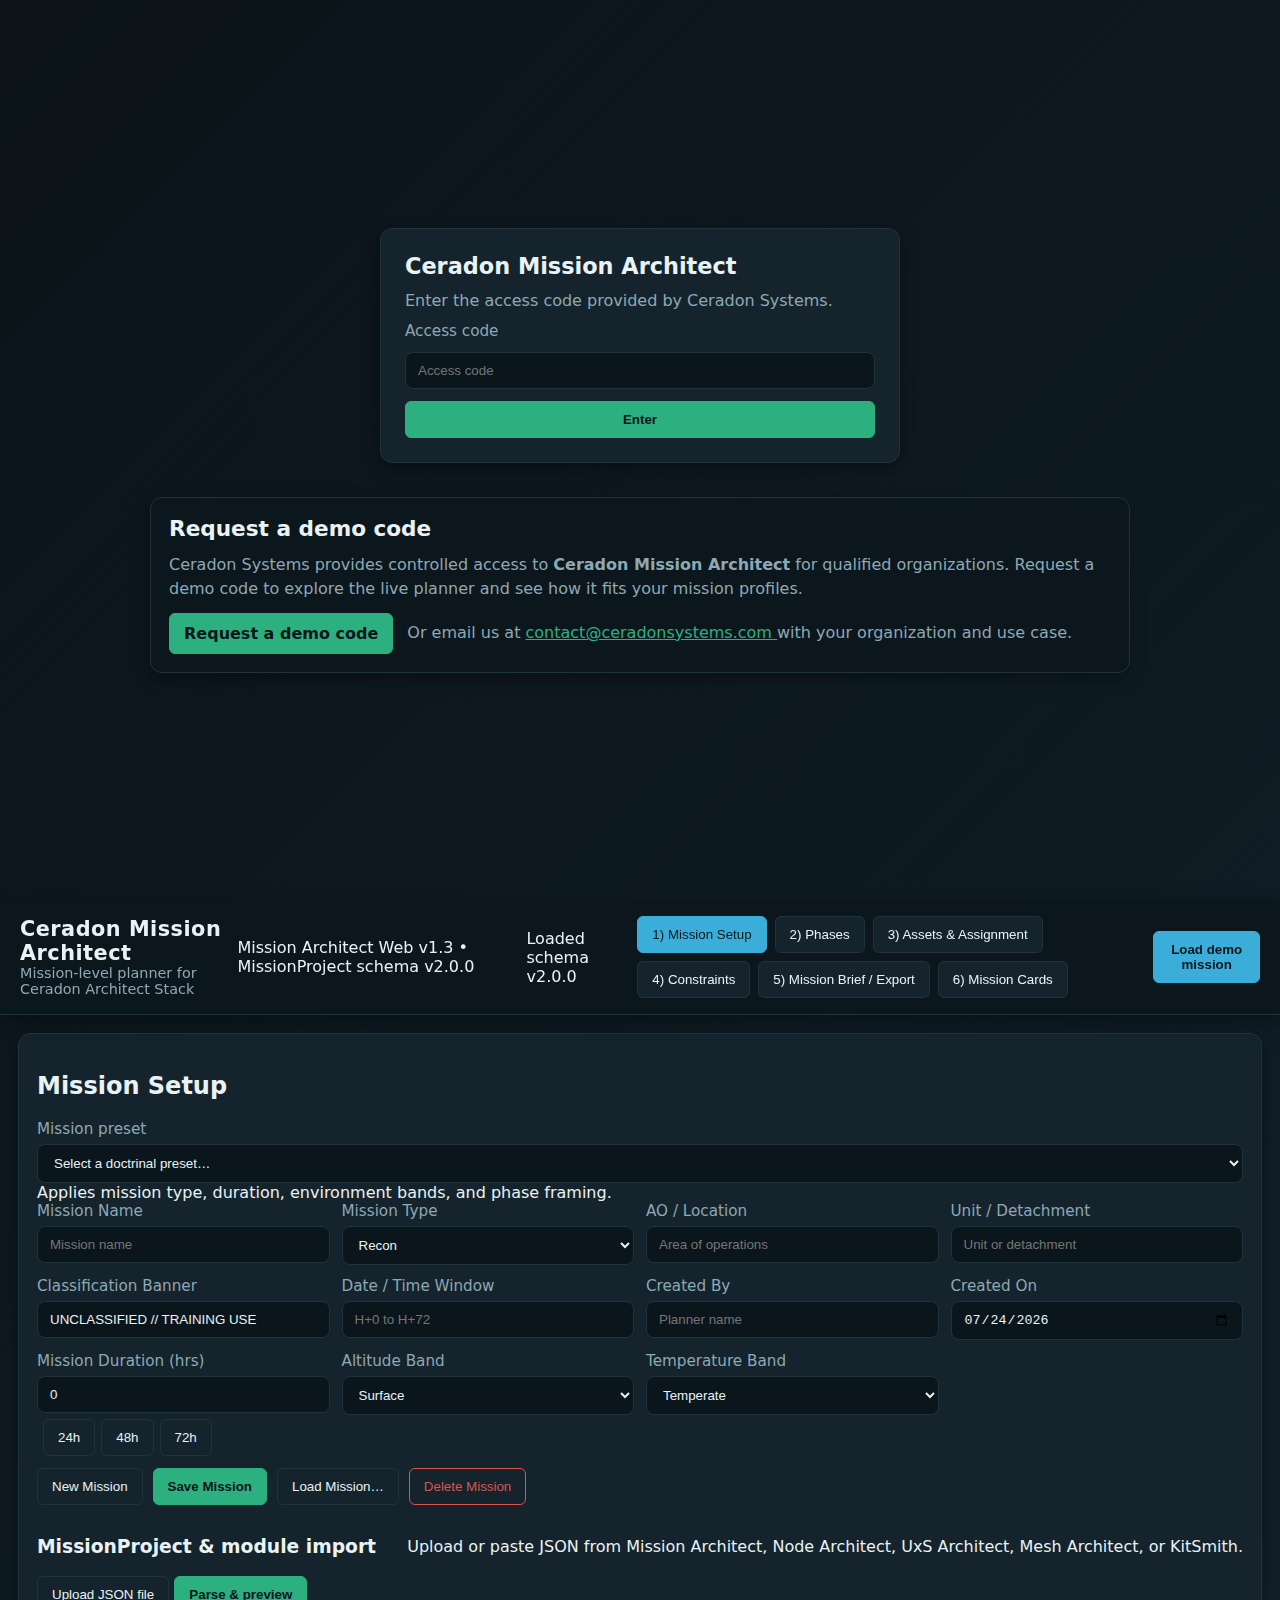
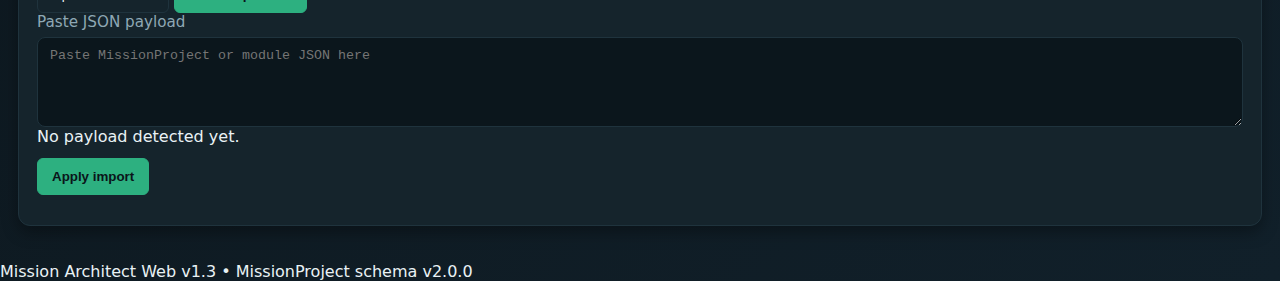
<file: index.html>
<!DOCTYPE html>
<html lang="en">
<head>
  <meta charset="UTF-8">
  <meta name="viewport" content="width=device-width, initial-scale=1.0">
  <title>Ceradon Mission Architect</title>
  <script src="mission_project.js"></script>
  <link rel="stylesheet" href="styles.css">
</head>
  <body>
  <div id="access-gate" class="access-overlay" style="display: none;">
    <div class="gate-card">
      <h1>Ceradon Mission Architect</h1>
      <p class="gate-subtitle">Enter the access code provided by Ceradon Systems.</p>
      <label for="demo-code">Access code</label>
      <input id="demo-code" type="password" autocomplete="off" placeholder="Access code">
      <button id="demo-enter" class="primary-btn">Enter</button>
      <div id="demo-error" class="error-message" style="display:none;">Invalid code.</div>
    </div>

    <section id="demo-request" class="demo-request">
      <div class="demo-request-inner">
        <h2>Request a demo code</h2>
        <p>
          Ceradon Systems provides controlled access to <strong>Ceradon Mission Architect</strong> for qualified organizations.
          Request a demo code to explore the live planner and see how it fits your mission profiles.
        </p>
        <div class="demo-request-actions">
          <a
            id="demo-request-button"
            class="primary-btn demo-request-btn"
            href="mailto:contact@ceradonsystems.com?subject=Demo%20code%20request%20%E2%80%93%20Ceradon%20Mission%20Architect&body=Hi%20Ceradon%20team,%0D%0A%0D%0AI%27d%20like%20to%20request%20a%20demo%20access%20code%20for%20Ceradon%20Mission%20Architect.%0D%0A%0D%0AOrganization:%20%0D%0AUse%20case:%20%0D%0ATimeline:%20%0D%0A%0D%0AThank%20you.">
            Request a demo code
          </a>

          <p class="demo-request-email">
            Or email us at
            <a href="mailto:contact@ceradonsystems.com?subject=Demo%20code%20request%20%E2%80%93%20Ceradon%20Mission%20Architect">
              contact@ceradonsystems.com
            </a>
            with your organization and use case.
          </p>
        </div>
      </div>
    </section>
  </div>

  <div id="app-root">
    <div id="statusBanner" class="status-banner" style="display:none;"></div>
    <header class="top-nav">
      <div class="branding">
        <div class="title">Ceradon Mission Architect</div>
        <div class="subtitle">Mission-level planner for Ceradon Architect Stack</div>
      </div>
      <div class="version-chip" id="headerVersion"></div>
      <div class="schema-chip" id="schemaBadge"></div>
      <nav class="nav-tabs">
        <button class="nav-btn" data-target="setup">1) Mission Setup</button>
        <button class="nav-btn" data-target="phases">2) Phases</button>
        <button class="nav-btn" data-target="assets">3) Assets &amp; Assignment</button>
        <button class="nav-btn" data-target="constraints">4) Constraints</button>
        <button class="nav-btn" data-target="brief">5) Mission Brief / Export</button>
        <button class="nav-btn" data-target="mission-cards">6) Mission Cards</button>
      </nav>
      <button id="loadExampleBtn" class="accent-btn">Load demo mission</button>
    </header>

    <main>
      <section id="setup" class="panel active">
        <h2>Mission Setup</h2>
        <div class="preset-row">
            <label class="preset-label">Mission preset
            <select id="missionPreset">
              <option value="">Select a doctrinal preset…</option>
              <option value="cold-weather" data-desc="Ridge recon with mesh relays, 24-36h, alpine bands, mesh-heavy" title="Ridge recon with mesh relays, 24-36h, alpine bands, mesh-heavy">Cold-weather ridge mesh recon</option>
              <option value="urban-ew" data-desc="Urban lane in contested EW, 18-24h, dense structures, C-UAS aware" title="Urban lane in contested EW, 18-24h, dense structures, C-UAS aware">Urban mesh lane in EW environment</option>
              <option value="partner-uxs" data-desc="Partner sustainment with UxS telemetry, 36-48h, mixed terrain" title="Partner sustainment with UxS telemetry, 36-48h, mixed terrain">Partner-force sustainment &amp; UxS support</option>
            </select>
          </label>
          <div id="presetHelper" class="preset-helper">Applies mission type, duration, environment bands, and phase framing.</div>
        </div>
        <div class="grid two-col">
          <label>Mission Name<input id="missionName" type="text" placeholder="Mission name"></label>
          <label>Mission Type
            <select id="missionType">
              <option>Recon</option>
              <option>Mesh Lane</option>
              <option>Resupply</option>
              <option>UxS Test</option>
              <option>Custom</option>
            </select>
          </label>
          <label>AO / Location<input id="missionAo" type="text" placeholder="Area of operations"></label>
          <label>Unit / Detachment<input id="missionUnit" type="text" placeholder="Unit or detachment"></label>
          <label>Classification Banner<input id="missionBanner" type="text" value="UNCLASSIFIED // TRAINING USE"></label>
          <label>Date / Time Window<input id="missionTime" type="text" placeholder="H+0 to H+72"></label>
          <label>Created By<input id="missionCreator" type="text" placeholder="Planner name"></label>
          <label>Created On<input id="missionDate" type="date"></label>
          <label>Mission Duration (hrs)
            <div class="inline-input">
              <input id="missionDuration" type="number" min="0" placeholder="0">
              <div class="chip-row">
                <button class="secondary-btn" type="button" data-duration="24">24h</button>
                <button class="secondary-btn" type="button" data-duration="48">48h</button>
                <button class="secondary-btn" type="button" data-duration="72">72h</button>
              </div>
            </div>
          </label>
          <label>Altitude Band
            <select id="missionAltitude"></select>
          </label>
          <label>Temperature Band
            <select id="missionTemperature"></select>
          </label>
        </div>
        <div class="button-row">
          <button id="newMissionBtn" class="secondary-btn">New Mission</button>
          <button id="saveMissionBtn" class="primary-btn">Save Mission</button>
          <div class="dropdown">
            <button id="loadMissionBtn" class="secondary-btn">Load Mission…</button>
            <div id="savedMissionsList" class="dropdown-content"></div>
          </div>
          <button id="deleteMissionBtn" class="danger-btn">Delete Mission</button>
        </div>

        <section class="import-panel">
          <div class="panel-header">
            <h3>MissionProject &amp; module import</h3>
            <div class="muted">Upload or paste JSON from Mission Architect, Node Architect, UxS Architect, Mesh Architect, or KitSmith.</div>
          </div>
          <div class="import-actions">
            <button id="importFileBtn" class="secondary-btn" type="button">Upload JSON file</button>
            <input type="file" id="unifiedImportFile" accept="application/json" style="display:none" />
            <button id="parseImportBtn" class="primary-btn" type="button">Parse &amp; preview</button>
          </div>
          <label>Paste JSON payload
            <textarea id="unifiedImportInput" placeholder="Paste MissionProject or module JSON here"></textarea>
          </label>
          <div id="importPreview" class="import-preview muted">No payload detected yet.</div>
          <div class="button-row">
            <button id="applyImportBtn" class="primary-btn" type="button">Apply import</button>
          </div>
        </section>
      </section>

      <section id="phases" class="panel">
        <div class="panel-header">
          <h2>Phases</h2>
          <button id="addPhaseBtn" class="primary-btn">Add Phase</button>
        </div>
        <div id="phasesContainer" class="phase-list"></div>
      </section>

      <section id="assets" class="panel">
        <div class="panel-header">
          <h2>Assets &amp; Assignment</h2>
          <div>
            <button id="addAssetBtn" class="primary-btn">Add Asset</button>
            <button id="seedAssetsBtn" class="secondary-btn">Load Demo Assets</button>
          </div>
        </div>
        <div class="asset-table" id="assetTable"></div>
        <h3>Assignment Matrix</h3>
        <div id="assignmentMatrix" class="matrix"></div>
        <div class="panel-header">
          <h3>Phase &amp; Asset Summary</h3>
        </div>
        <div id="phaseAssetSummary" class="phase-summary"></div>
        <div class="panel-header">
          <h3>Roles &amp; Phase Assignments</h3>
          <button id="addAssignmentBtn" class="primary-btn" type="button">Add Assignment</button>
        </div>
        <div id="roleAssignment" class="asset-table"></div>
      </section>

      <section id="constraints" class="panel">
        <h2>Constraints</h2>
        <div class="grid two-col">
          <label>Time Window<input id="constraintTime" type="text"></label>
          <label>Environment<input id="constraintEnvironment" type="text"></label>
          <label>Expected C-UAS threat level
            <select id="constraintCuas">
              <option value="">Not assessed</option>
              <option value="Low">Low</option>
              <option value="Medium">Medium</option>
              <option value="High">High</option>
            </select>
          </label>
          <label>RF / EW Constraints<textarea id="constraintRf"></textarea></label>
          <label>EW threat summary<textarea id="constraintEw"></textarea></label>
          <label>Logistics Constraints<textarea id="constraintLogistics"></textarea></label>
          <label>Max Sorties<input id="constraintSorties" type="number" min="0" placeholder="e.g., 6"></label>
          <label>Min Battery Reserve (%)<input id="constraintReserve" type="number" min="0" max="100" step="5"></label>
          <label class="checkbox-row"><input type="checkbox" id="constraintRfCoverage"> Require RF coverage redundancy</label>
        </div>
        <label>Success Criteria<div id="successCriteriaList" class="editable-list"></div></label>
        <label>Risk Notes<textarea id="constraintRisk"></textarea></label>
      </section>

      <section id="brief" class="panel">
        <div class="panel-header">
          <h2>Mission Brief / Export</h2>
          <div class="button-row">
            <button id="printBtn" class="secondary-btn">Print / Save as PDF</button>
            <button id="downloadJsonBtn" class="primary-btn">Export MissionProject JSON</button>
            <button id="copyJsonBtn" class="secondary-btn">Copy MissionProject JSON</button>
            <button id="exportOverlayBtn" class="secondary-btn">Export GeoJSON</button>
          </div>
        </div>
        <article id="missionBrief" class="brief"></article>
        <section class="feasibility" id="feasibilityPanel"></section>
        <div class="export-block">
          <div class="panel-header">
            <h3>ATAK JSON Stub</h3>
            <button id="copyAtakBtn" class="secondary-btn">Copy ATAK Stub</button>
          </div>
          <textarea id="atakStub" readonly></textarea>
        </div>
      </section>

      <section id="mission-cards" class="panel">
        <div class="panel-header">
          <div>
            <h2>Mission Cards</h2>
            <p class="muted">Operator-facing cards driven by the shared MissionProject.</p>
          </div>
          <div class="button-row">
            <button id="printCardsBtn" class="secondary-btn">Print Mission Cards</button>
          </div>
        </div>
        <div id="missionSummaryBanner" class="mission-summary"></div>
        <section class="cards" id="missionCards"></section>
      </section>

      <section id="change-log" class="panel change-log-panel">
        <div class="panel-header">
          <h2>Change Log</h2>
          <p class="muted">Latest updates to the Ceradon Mission Architect SPA.</p>
        </div>
        <div id="changeLogList" class="change-log-list"></div>
      </section>
    </main>
    <footer class="app-footer">
      <div id="footerVersion"></div>
    </footer>
  </div>

  <script src="app.js"></script>
  <script>
    const DEMO_ACCESS_CODE = "MISSION-ORB-593";
    const STORAGE_KEY = "mission_architect_access_granted";
    let failedAttempts = 0;

    document.addEventListener("DOMContentLoaded", () => {
      const gate = document.getElementById("access-gate");
      const app = document.getElementById("app-root");
      const input = document.getElementById("demo-code");
      const button = document.getElementById("demo-enter");
      const errorEl = document.getElementById("demo-error");

      if (!gate || !app || !input || !button || !errorEl) return;

      const lockUi = () => {
        gate.style.display = "flex";
        app.style.display = "block";
        document.body.classList.add("app-locked");
        errorEl.style.display = "none";
      };

      const unlock = () => {
        gate.style.display = "none";
        app.style.display = "block";
        document.body.classList.remove("app-locked");
        errorEl.style.display = "none";
        failedAttempts = 0;
        if (!localStorage.getItem(STORAGE_KEY)) {
          localStorage.setItem(STORAGE_KEY, "true");
          if (window.loadDemoMission) window.loadDemoMission();
        }
      };

      const accessGranted = localStorage.getItem(STORAGE_KEY) === "true";
      if (accessGranted) {
        unlock();
        return;
      }

      lockUi();

      const checkCode = () => {
        const value = input.value.trim();
        if (value === DEMO_ACCESS_CODE) {
          unlock();
        } else {
          failedAttempts += 1;
          if (failedAttempts > 0) errorEl.style.display = "block";
        }
      };

      button.addEventListener("click", checkCode);
      input.addEventListener("keydown", (e) => {
        if (e.key === "Enter") {
          checkCode();
        }
      });
    });
  </script>
</body>
</html>
</file>
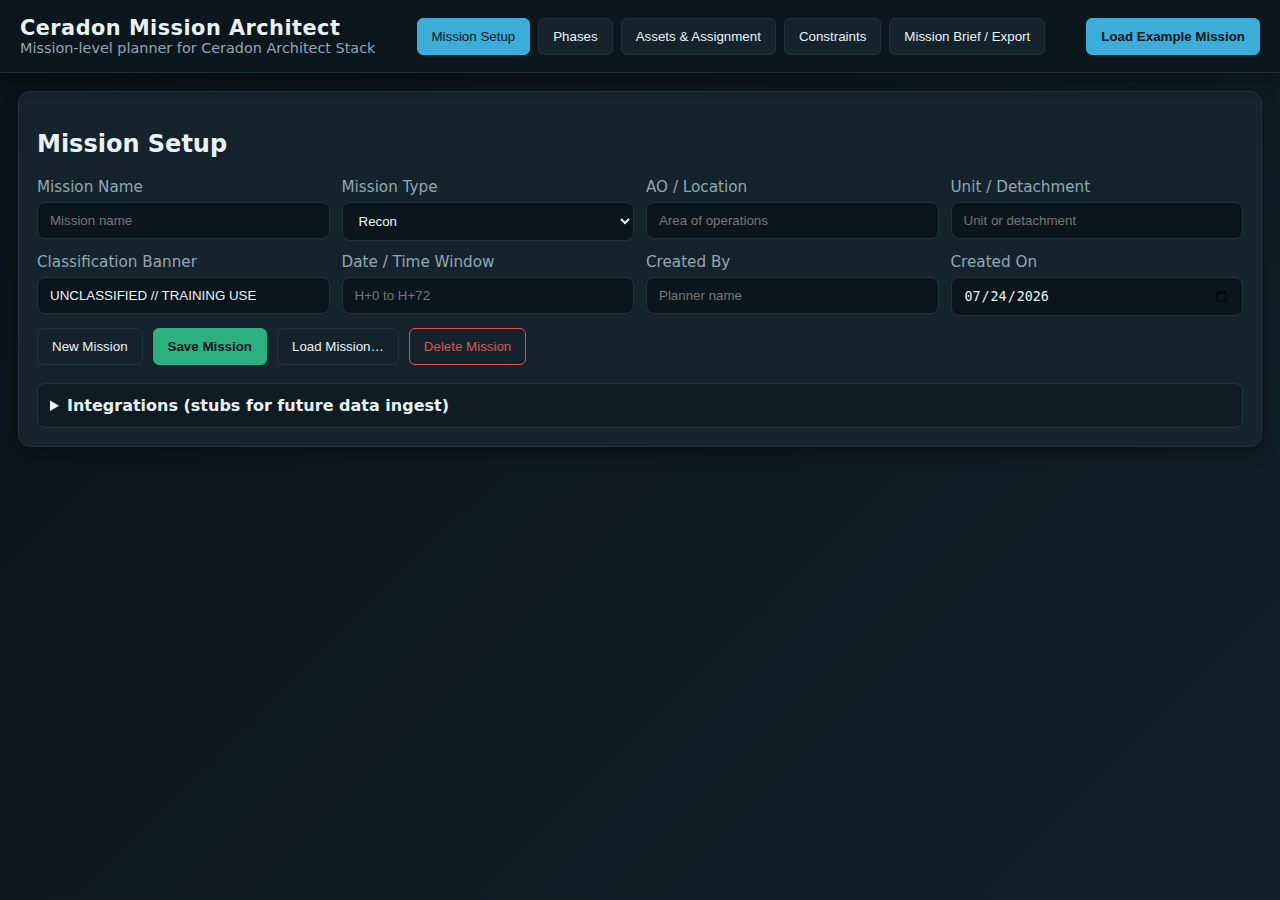
<file: web/index.html>
<!DOCTYPE html>
<html lang="en">
<head>
  <meta charset="UTF-8">
  <meta name="viewport" content="width=device-width, initial-scale=1.0">
  <title>Ceradon Mission Architect</title>
  <link rel="stylesheet" href="styles.css">
</head>
<body>
  <header class="top-nav">
    <div class="branding">
      <div class="title">Ceradon Mission Architect</div>
      <div class="subtitle">Mission-level planner for Ceradon Architect Stack</div>
    </div>
    <nav class="nav-tabs">
      <button class="nav-btn" data-target="setup">Mission Setup</button>
      <button class="nav-btn" data-target="phases">Phases</button>
      <button class="nav-btn" data-target="assets">Assets &amp; Assignment</button>
      <button class="nav-btn" data-target="constraints">Constraints</button>
      <button class="nav-btn" data-target="brief">Mission Brief / Export</button>
    </nav>
    <button id="loadExampleBtn" class="accent-btn">Load Example Mission</button>
  </header>

  <main>
    <section id="setup" class="panel active">
      <h2>Mission Setup</h2>
      <div class="grid two-col">
        <label>Mission Name<input id="missionName" type="text" placeholder="Mission name"></label>
        <label>Mission Type
          <select id="missionType">
            <option>Recon</option>
            <option>Mesh Lane</option>
            <option>Resupply</option>
            <option>UxS Test</option>
            <option>Custom</option>
          </select>
        </label>
        <label>AO / Location<input id="missionAo" type="text" placeholder="Area of operations"></label>
        <label>Unit / Detachment<input id="missionUnit" type="text" placeholder="Unit or detachment"></label>
        <label>Classification Banner<input id="missionBanner" type="text" value="UNCLASSIFIED // TRAINING USE"></label>
        <label>Date / Time Window<input id="missionTime" type="text" placeholder="H+0 to H+72"></label>
        <label>Created By<input id="missionCreator" type="text" placeholder="Planner name"></label>
        <label>Created On<input id="missionDate" type="date"></label>
      </div>
      <div class="button-row">
        <button id="newMissionBtn" class="secondary-btn">New Mission</button>
        <button id="saveMissionBtn" class="primary-btn">Save Mission</button>
        <div class="dropdown">
          <button id="loadMissionBtn" class="secondary-btn">Load Mission…</button>
          <div id="savedMissionsList" class="dropdown-content"></div>
        </div>
        <button id="deleteMissionBtn" class="danger-btn">Delete Mission</button>
      </div>

      <details class="integrations">
        <summary>Integrations (stubs for future data ingest)</summary>
        <div class="grid two-col">
          <div>
            <label>Paste Node Architect JSON<textarea id="nodeJson"></textarea></label>
            <button data-parse="node" class="secondary-btn parse-btn">Parse &amp; Add Assets</button>
          </div>
          <div>
            <label>Paste UxS Architect JSON<textarea id="uxsJson"></textarea></label>
            <button data-parse="uxs" class="secondary-btn parse-btn">Parse &amp; Add Assets</button>
          </div>
          <div>
            <label>Paste Mesh Architect JSON<textarea id="meshJson"></textarea></label>
            <button data-parse="mesh" class="secondary-btn parse-btn">Parse &amp; Add Assets</button>
          </div>
          <div>
            <label>Paste KitSmith JSON<textarea id="kitJson"></textarea></label>
            <button data-parse="kit" class="secondary-btn parse-btn">Parse &amp; Add Assets</button>
          </div>
        </div>
      </details>
    </section>

    <section id="phases" class="panel">
      <div class="panel-header">
        <h2>Phases</h2>
        <button id="addPhaseBtn" class="primary-btn">Add Phase</button>
      </div>
      <div id="phasesContainer" class="phase-list"></div>
    </section>

    <section id="assets" class="panel">
      <div class="panel-header">
        <h2>Assets &amp; Assignment</h2>
        <div>
          <button id="addAssetBtn" class="primary-btn">Add Asset</button>
          <button id="seedAssetsBtn" class="secondary-btn">Load Demo Assets</button>
        </div>
      </div>
      <div class="asset-table" id="assetTable"></div>
      <h3>Assignment Matrix</h3>
      <div id="assignmentMatrix" class="matrix"></div>
    </section>

    <section id="constraints" class="panel">
      <h2>Constraints</h2>
      <div class="grid two-col">
        <label>Time Window<input id="constraintTime" type="text"></label>
        <label>Environment<input id="constraintEnvironment" type="text"></label>
        <label>RF / EW Constraints<textarea id="constraintRf"></textarea></label>
        <label>Logistics Constraints<textarea id="constraintLogistics"></textarea></label>
      </div>
      <label>Success Criteria<div id="successCriteriaList" class="editable-list"></div></label>
      <label>Risk Notes<textarea id="constraintRisk"></textarea></label>
    </section>

    <section id="brief" class="panel">
      <div class="panel-header">
        <h2>Mission Brief / Export</h2>
        <div class="button-row">
          <button id="printBtn" class="secondary-btn">Print / Save as PDF</button>
          <button id="downloadJsonBtn" class="primary-btn">Download Mission JSON</button>
          <button id="copyJsonBtn" class="secondary-btn">Copy Mission JSON</button>
        </div>
      </div>
      <article id="missionBrief" class="brief"></article>
      <div class="export-block">
        <div class="panel-header">
          <h3>ATAK JSON Stub</h3>
          <button id="copyAtakBtn" class="secondary-btn">Copy Stub</button>
        </div>
        <textarea id="atakStub" readonly></textarea>
      </div>
    </section>
  </main>

  <script src="app.js"></script>
</body>
</html>
</file>
<file: styles.css>
:root {
  --bg: #0f1a1f;
  --panel: #15242c;
  --accent: #2db080;
  --accent-2: #3aaed8;
  --text: #e9f2f5;
  --muted: #8ea8b4;
  --danger: #d9534f;
  --border: #1f333d;
  --shadow: 0 6px 16px rgba(0, 0, 0, 0.35);
}

* { box-sizing: border-box; }
body {
  margin: 0;
  font-family: 'Segoe UI', system-ui, -apple-system, sans-serif;
  background: linear-gradient(135deg, #0b1318, #11202a);
  color: var(--text);
  min-height: 100vh;
}

#access-gate {
  min-height: 100vh;
  display: none;
  align-items: center;
  justify-content: center;
  flex-direction: column;
  gap: 16px;
  padding: 20px;
}

.gate-card {
  width: min(520px, 100%);
  background: var(--panel);
  border: 1px solid var(--border);
  border-radius: 12px;
  padding: 24px;
  box-shadow: var(--shadow);
  display: grid;
  gap: 12px;
}

.gate-card h1 {
  margin: 0;
  font-size: 1.4rem;
}

.gate-subtitle {
  margin: 0;
  color: var(--muted);
}

.error-message {
  display: none;
  color: var(--danger);
  font-size: 0.95rem;
}

.status-banner {
  padding: 10px 14px;
  margin: 8px 18px;
  border-radius: 10px;
  border: 1px solid var(--border);
  background: #0c1f28;
  color: var(--text);
  box-shadow: var(--shadow);
}
.status-banner.danger { border-color: var(--danger); color: var(--danger); background: #2a1318; }
.status-banner.info { border-color: var(--accent-2); color: #cdefff; }

a { color: var(--accent); }

.demo-request {
  margin: 18px auto 0;
  padding: 18px;
  max-width: 980px;
  background: #0c171d;
  border: 1px solid var(--border);
  border-radius: 12px;
  box-shadow: var(--shadow);
}

.demo-request-inner { display: grid; gap: 12px; }

.demo-request h2 { margin: 0; font-size: 1.35rem; }

.demo-request p { margin: 0; line-height: 1.5; color: var(--muted); }

.demo-request-actions { display: flex; flex-direction: column; gap: 10px; align-items: flex-start; }

.demo-request-btn { text-decoration: none; }

.demo-request-email { margin: 0; }

@media (min-width: 640px) {
  .demo-request-actions { flex-direction: row; align-items: center; gap: 14px; }
}

.top-nav {
  display: flex;
  align-items: center;
  justify-content: space-between;
  padding: 16px 20px;
  background: #0c171d;
  border-bottom: 1px solid var(--border);
  position: sticky;
  top: 0;
  z-index: 10;
  box-shadow: var(--shadow);
}

.branding .title { font-size: 1.3rem; font-weight: 700; letter-spacing: 0.5px; }
.branding .subtitle { color: var(--muted); font-size: 0.9rem; }

.nav-tabs { display: flex; gap: 8px; flex-wrap: wrap; }
.nav-btn,
.accent-btn,
.primary-btn,
.secondary-btn,
.danger-btn {
  padding: 10px 14px;
  border: 1px solid var(--border);
  background: var(--panel);
  color: var(--text);
  border-radius: 6px;
  cursor: pointer;
  transition: all 0.2s ease;
}

.nav-btn:hover,
.primary-btn:hover,
.secondary-btn:hover,
.danger-btn:hover,
.accent-btn:hover { filter: brightness(1.05); }

.nav-btn.active { background: var(--accent-2); border-color: var(--accent-2); color: #0a151a; }
.primary-btn { background: var(--accent); border-color: var(--accent); color: #0a151a; font-weight: 600; }
.secondary-btn { background: transparent; }
.accent-btn { background: var(--accent-2); border-color: var(--accent-2); color: #0a151a; font-weight: 700; }
.danger-btn { background: transparent; border-color: var(--danger); color: var(--danger); }

details summary { cursor: pointer; font-weight: 600; }

details {
  margin-top: 18px;
  background: #101c23;
  padding: 12px;
  border-radius: 8px;
  border: 1px solid var(--border);
}

main { padding: 18px; max-width: 1400px; margin: 0 auto; }
.panel {
  background: var(--panel);
  border-radius: 12px;
  border: 1px solid var(--border);
  padding: 18px;
  margin-bottom: 18px;
  box-shadow: var(--shadow);
  display: none;
}
.panel.active { display: block; }
.panel-header { display: flex; justify-content: space-between; align-items: center; gap: 12px; flex-wrap: wrap; }

.grid { display: grid; gap: 12px; }
.two-col { grid-template-columns: repeat(auto-fit, minmax(240px, 1fr)); }

label { display: flex; flex-direction: column; gap: 6px; font-size: 0.95rem; color: var(--muted); }
input, select, textarea {
  padding: 10px 12px;
  border-radius: 8px;
  border: 1px solid var(--border);
  background: #0b161c;
  color: var(--text);
}
textarea { min-height: 90px; resize: vertical; }

.button-row { display: flex; gap: 10px; flex-wrap: wrap; margin: 12px 0; }
.chip-row { display: flex; gap: 6px; margin-left: 6px; }
.inline-input { display: flex; align-items: center; gap: 6px; flex-wrap: wrap; }
.inline-input input { flex: 1; min-width: 120px; }

.dropdown { position: relative; }
.dropdown-content {
  display: none;
  position: absolute;
  background: #0e1b22;
  border: 1px solid var(--border);
  border-radius: 8px;
  min-width: 220px;
  padding: 8px;
  z-index: 5;
  box-shadow: var(--shadow);
}
.dropdown-content button {
  width: 100%;
  margin: 4px 0;
}

.phase-list { display: grid; gap: 12px; }
.phase-card {
  border: 1px solid var(--border);
  border-radius: 10px;
  padding: 12px;
  background: #0f1c24;
}
.phase-card header { display: flex; justify-content: space-between; align-items: center; gap: 8px; }
.phase-card .summary { color: var(--muted); font-size: 0.9rem; margin-top: 6px; }
.phase-card .tasks { margin-top: 8px; }
.phase-card .tasks textarea { min-height: 70px; }
.phase-card .assets-used { margin-top: 8px; }
.phase-order { display: flex; gap: 6px; }

.asset-table { overflow-x: auto; }
.asset-table table { width: 100%; border-collapse: collapse; }
.asset-table th, .asset-table td {
  padding: 10px;
  border-bottom: 1px solid var(--border);
  text-align: left;
}
.asset-table th { color: var(--muted); background: #0d191f; }
.asset-actions { display: flex; gap: 8px; }

.matrix { overflow-x: auto; border: 1px solid var(--border); border-radius: 8px; }
.matrix table { width: 100%; border-collapse: collapse; }
.matrix th, .matrix td { padding: 8px; border-bottom: 1px solid var(--border); text-align: center; }
.matrix th { background: #0d191f; }

.editable-list { display: grid; gap: 8px; margin: 8px 0; }
.editable-list .row { display: flex; gap: 8px; align-items: center; }
.editable-list input { flex: 1; }

.mission-card { border: 1px solid var(--border); border-radius: 10px; padding: 12px; background: #0f1c24; box-shadow: var(--shadow); }
.mission-card + .mission-card { margin-top: 12px; }
.mission-card .card-header { display: flex; justify-content: space-between; align-items: center; }
.mission-card .card-title { font-size: 1.1rem; font-weight: 700; }
.mission-card .warning { color: var(--danger); margin: 6px 0 0; }
.pill { padding: 4px 8px; border-radius: 12px; font-size: 0.85rem; background: #19313e; color: #8ee2c1; }
.pill.danger { background: #36171c; color: #f5a3a3; }

.feasibility { margin-top: 18px; }
.feasibility-banner { display: grid; grid-template-columns: repeat(auto-fit, minmax(180px, 1fr)); gap: 8px; background: #0d191f; padding: 12px; border-radius: 10px; border: 1px solid var(--border); }
.feasibility .flag { padding: 6px 8px; background: #13262f; border-radius: 8px; }
.feasibility .flag.danger { background: #2c1a1d; color: #f5a3a3; }
.cards { display: grid; grid-template-columns: repeat(auto-fit, minmax(260px, 1fr)); gap: 12px; margin-top: 12px; }
.mission-summary {
  border: 1px solid var(--border);
  border-radius: 10px;
  padding: 12px;
  background: #0f1c24;
  display: grid;
  gap: 6px;
  grid-template-columns: repeat(auto-fit, minmax(180px, 1fr));
  align-items: center;
}
.mission-summary .title {
  font-weight: 700;
  font-size: 1.1rem;
}
.mission-summary .meta { color: var(--muted); }
.mission-summary .counts { text-align: right; color: var(--muted); }
.center { text-align: center; }

.brief { background: #0f1c24; border-radius: 10px; padding: 16px; border: 1px solid var(--border); line-height: 1.5; }
.brief h3 { margin-bottom: 6px; }
.brief .phase-block { margin: 12px 0; padding: 10px; border: 1px solid var(--border); border-radius: 8px; }
.brief .asset-table { margin-top: 10px; }
.export-block textarea { width: 100%; min-height: 160px; border-radius: 8px; padding: 10px; background: #0b161c; color: var(--text); }

.parse-btn { margin-top: 8px; }

@media (max-width: 768px) {
  .top-nav { flex-direction: column; align-items: flex-start; gap: 10px; }
  .nav-tabs { width: 100%; }
  main { padding: 12px; }
}

@media print {
  body { background: #fff; color: #000; }
  .top-nav,
  .nav-tabs,
  button,
  .button-row,
  details,
  .parse-btn,
  .dropdown,
  .export-block textarea,
  .panel-header button,
  .feasibility,
  #brief,
  #setup,
  #phases,
  #assets,
  #constraints { display: none !important; }
  .panel { display: block; border: none; box-shadow: none; background: #fff; }
  .mission-summary { border: none; background: #fff; padding: 0 0 12px; }
  .brief { border: none; background: #fff; color: #000; }
  .mission-card {
    page-break-inside: avoid;
    border: 1px solid #000;
    background: #fff;
    color: #000;
    break-inside: avoid;
    padding: 16px;
  }
  .cards { grid-template-columns: 1fr; gap: 16px; }
  textarea, input, select { border: none; }
}
</file>
<file: web/styles.css>
:root {
  --bg: #0f1a1f;
  --panel: #15242c;
  --accent: #2db080;
  --accent-2: #3aaed8;
  --text: #e9f2f5;
  --muted: #8ea8b4;
  --danger: #d9534f;
  --border: #1f333d;
  --shadow: 0 6px 16px rgba(0, 0, 0, 0.35);
}

* { box-sizing: border-box; }
body {
  margin: 0;
  font-family: 'Segoe UI', system-ui, -apple-system, sans-serif;
  background: linear-gradient(135deg, #0b1318, #11202a);
  color: var(--text);
  min-height: 100vh;
}

a { color: var(--accent); }

.top-nav {
  display: flex;
  align-items: center;
  justify-content: space-between;
  padding: 16px 20px;
  background: #0c171d;
  border-bottom: 1px solid var(--border);
  position: sticky;
  top: 0;
  z-index: 10;
  box-shadow: var(--shadow);
}

.branding .title { font-size: 1.3rem; font-weight: 700; letter-spacing: 0.5px; }
.branding .subtitle { color: var(--muted); font-size: 0.9rem; }

.nav-tabs { display: flex; gap: 8px; flex-wrap: wrap; }
.nav-btn,
.accent-btn,
.primary-btn,
.secondary-btn,
.danger-btn {
  padding: 10px 14px;
  border: 1px solid var(--border);
  background: var(--panel);
  color: var(--text);
  border-radius: 6px;
  cursor: pointer;
  transition: all 0.2s ease;
}

.nav-btn:hover,
.primary-btn:hover,
.secondary-btn:hover,
.danger-btn:hover,
.accent-btn:hover { filter: brightness(1.05); }

.nav-btn.active { background: var(--accent-2); border-color: var(--accent-2); color: #0a151a; }
.primary-btn { background: var(--accent); border-color: var(--accent); color: #0a151a; font-weight: 600; }
.secondary-btn { background: transparent; }
.accent-btn { background: var(--accent-2); border-color: var(--accent-2); color: #0a151a; font-weight: 700; }
.danger-btn { background: transparent; border-color: var(--danger); color: var(--danger); }

details summary { cursor: pointer; font-weight: 600; }

details {
  margin-top: 18px;
  background: #101c23;
  padding: 12px;
  border-radius: 8px;
  border: 1px solid var(--border);
}

main { padding: 18px; max-width: 1400px; margin: 0 auto; }
.panel {
  background: var(--panel);
  border-radius: 12px;
  border: 1px solid var(--border);
  padding: 18px;
  margin-bottom: 18px;
  box-shadow: var(--shadow);
  display: none;
}
.panel.active { display: block; }
.panel-header { display: flex; justify-content: space-between; align-items: center; gap: 12px; flex-wrap: wrap; }

.grid { display: grid; gap: 12px; }
.two-col { grid-template-columns: repeat(auto-fit, minmax(240px, 1fr)); }

label { display: flex; flex-direction: column; gap: 6px; font-size: 0.95rem; color: var(--muted); }
input, select, textarea {
  padding: 10px 12px;
  border-radius: 8px;
  border: 1px solid var(--border);
  background: #0b161c;
  color: var(--text);
}
textarea { min-height: 90px; resize: vertical; }

.button-row { display: flex; gap: 10px; flex-wrap: wrap; margin: 12px 0; }

.dropdown { position: relative; }
.dropdown-content {
  display: none;
  position: absolute;
  background: #0e1b22;
  border: 1px solid var(--border);
  border-radius: 8px;
  min-width: 220px;
  padding: 8px;
  z-index: 5;
  box-shadow: var(--shadow);
}
.dropdown-content button {
  width: 100%;
  margin: 4px 0;
}

.phase-list { display: grid; gap: 12px; }
.phase-card {
  border: 1px solid var(--border);
  border-radius: 10px;
  padding: 12px;
  background: #0f1c24;
}
.phase-card header { display: flex; justify-content: space-between; align-items: center; gap: 8px; }
.phase-card .summary { color: var(--muted); font-size: 0.9rem; margin-top: 6px; }
.phase-card .tasks { margin-top: 8px; }
.phase-card .tasks textarea { min-height: 70px; }
.phase-card .assets-used { margin-top: 8px; }
.phase-order { display: flex; gap: 6px; }

.asset-table { overflow-x: auto; }
.asset-table table { width: 100%; border-collapse: collapse; }
.asset-table th, .asset-table td {
  padding: 10px;
  border-bottom: 1px solid var(--border);
  text-align: left;
}
.asset-table th { color: var(--muted); background: #0d191f; }
.asset-actions { display: flex; gap: 8px; }

.matrix { overflow-x: auto; border: 1px solid var(--border); border-radius: 8px; }
.matrix table { width: 100%; border-collapse: collapse; }
.matrix th, .matrix td { padding: 8px; border-bottom: 1px solid var(--border); text-align: center; }
.matrix th { background: #0d191f; }

.editable-list { display: grid; gap: 8px; margin: 8px 0; }
.editable-list .row { display: flex; gap: 8px; align-items: center; }
.editable-list input { flex: 1; }

.brief { background: #0f1c24; border-radius: 10px; padding: 16px; border: 1px solid var(--border); line-height: 1.5; }
.brief h3 { margin-bottom: 6px; }
.brief .phase-block { margin: 12px 0; padding: 10px; border: 1px solid var(--border); border-radius: 8px; }
.brief .asset-table { margin-top: 10px; }
.export-block textarea { width: 100%; min-height: 160px; border-radius: 8px; padding: 10px; background: #0b161c; color: var(--text); }

.parse-btn { margin-top: 8px; }

@media (max-width: 768px) {
  .top-nav { flex-direction: column; align-items: flex-start; gap: 10px; }
  .nav-tabs { width: 100%; }
  main { padding: 12px; }
}

@media print {
  body { background: #fff; color: #000; }
  .top-nav, .nav-tabs, button, .button-row, details, .parse-btn, .dropdown, .export-block textarea, .panel-header button { display: none !important; }
  .panel { display: block; border: none; box-shadow: none; }
  .brief { border: none; background: #fff; color: #000; }
  textarea, input, select { border: none; }
}
</file>
